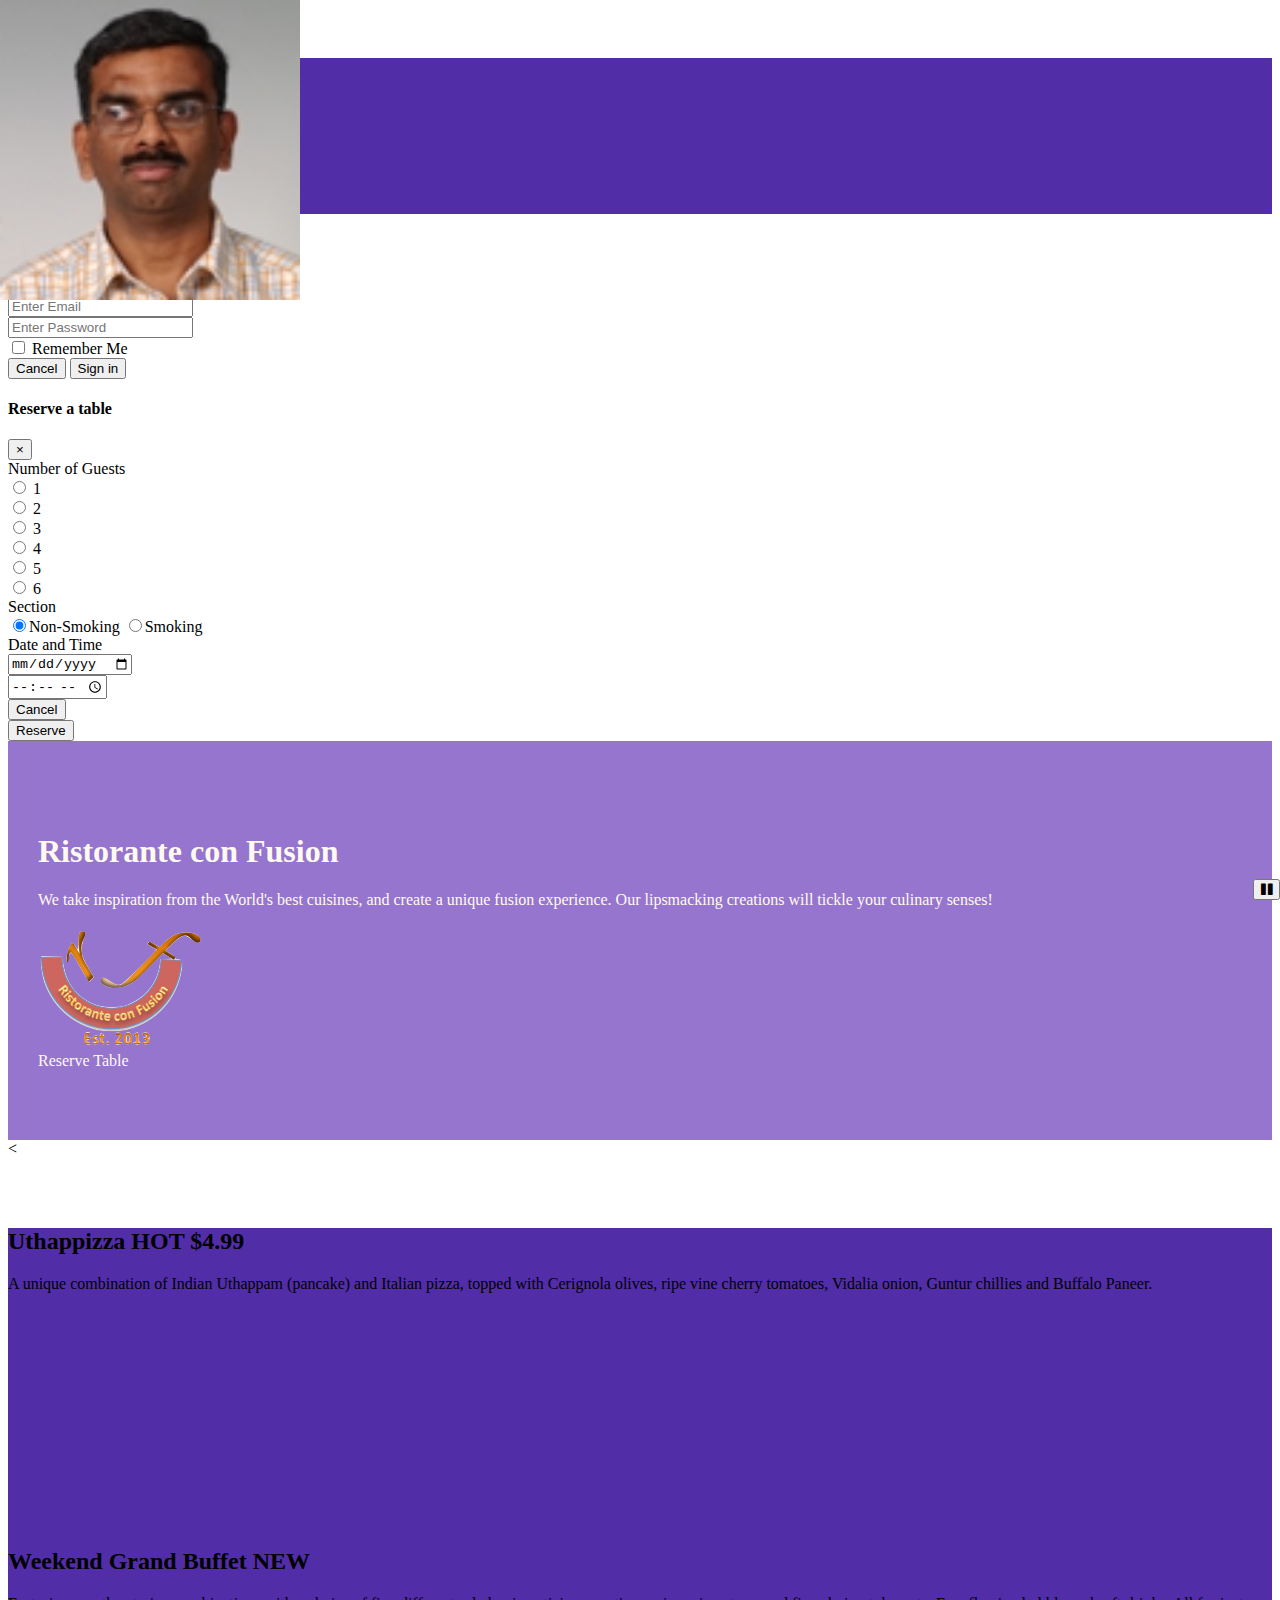
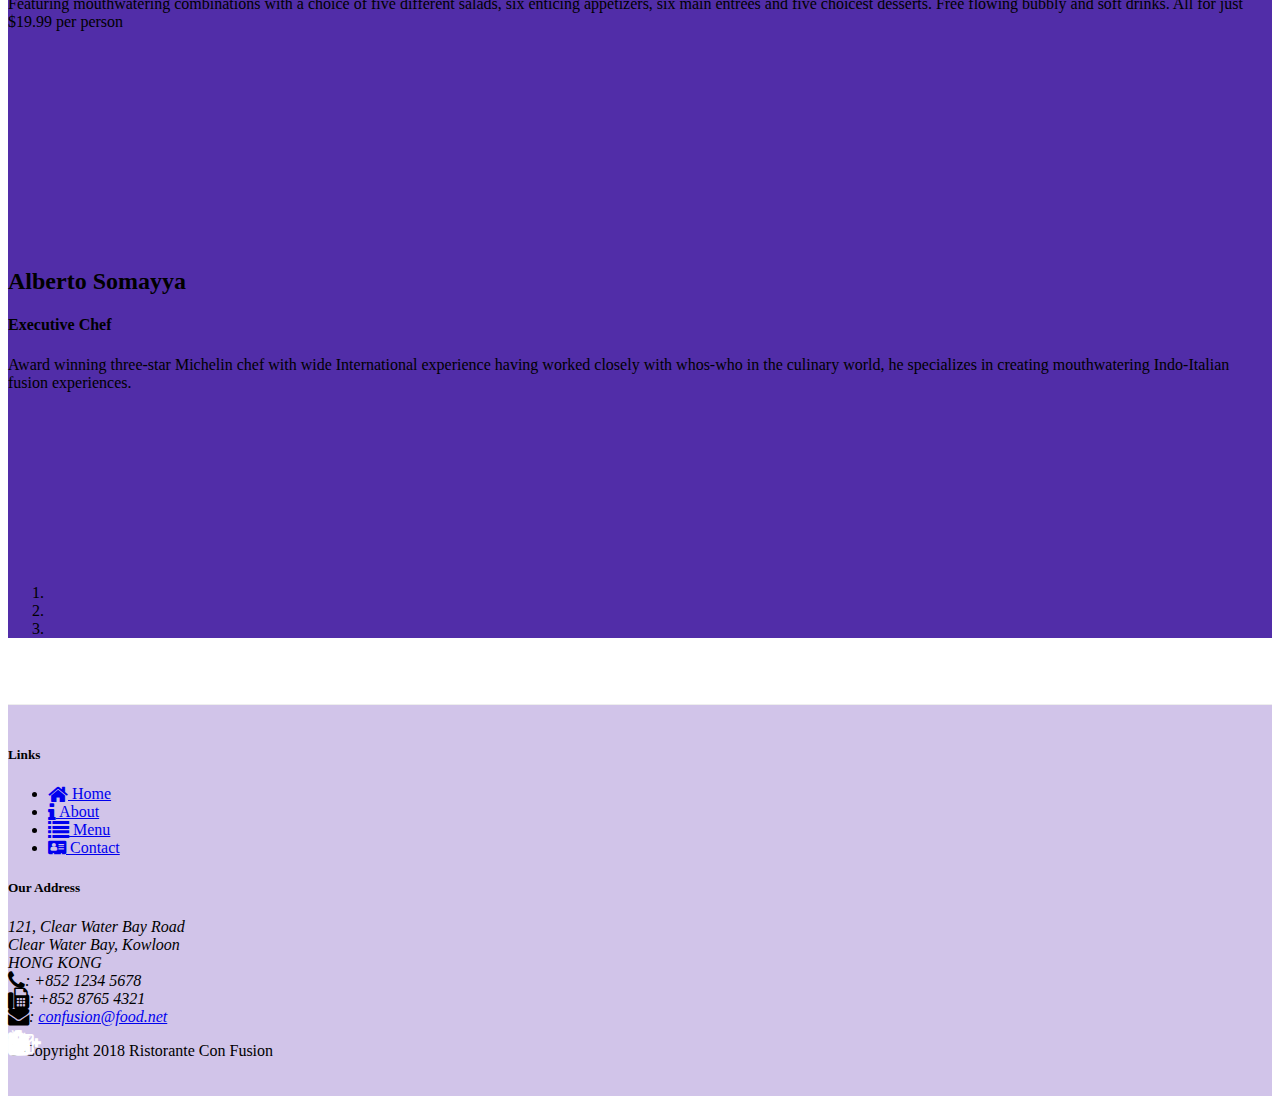
<file: index.html>
<!DOCTYPE html>
<html lang="en">

<head>
    <!-- Required meta tags always come first -->
    <meta charset="UTF-8">
    <meta name="viewport" content="width=device-width, initial-scale=1, shrink-to-fit=no">
    <meta http-equiv="x-ua-compatible" content="ie=edge">

    <!-- Bootstrap CSS -->
    <link rel="stylesheet" href="https://stackpath.bootstrapcdn.com/bootstrap/4.5.0/css/bootstrap.min.css" integrity="sha384-9aIt2nRpC12Uk9gS9baDl411NQApFmC26EwAOH8WgZl5MYYxFfc+NcPb1dKGj7Sk" crossorigin="anonymous">

    <!-- Fontawesome -->
    <link rel="stylesheet" href="http://maxcdn.bootstrapcdn.com/font-awesome/4.7.0/css/font-awesome.min.css">
    <link rel="stylesheet" href="bootstrap-social-gh-pages/bootstrap-social.css">

    <link rel="stylesheet" href="css/styles.css">
    <title>Ristorante Con Fusion</title>
</head>

<body>

    <nav class="navbar navbar-dark navbar-expand-md fixed-top">
        <div class="container">
            <button class="navbar-toggler" type="button" data-toggle="collapse" data-target="#Navbar">
                <span class="navbar-toggler-icon"></span>
            </button>

            <a class="navbar-brand mr-auto" href="#"><img src="img/logo.png" height="30" width="41"></a>

            <div class="collapse navbar-collapse" id="Navbar">
                <ul class="navbar-nav mr-auto">
                    <li class="nav-item active"><a class="nav-link" href="#"><span class="fa fa-home fa-lg"></span> Home</a></li>
                    <li class="nav-item"><a class="nav-link" href="aboutus.html"><span class="fa fa-info fa-lg"></span> About</a></li>
                    <li class="nav-item"><a class="nav-link" href="#"><span class="fa fa-list fa-lg"></span> Menu</a></li>
                    <li class="nav-item"><a class="nav-link" href="contactus.html"><span class="fa fa-address-card"></span> Contact</a></li>
                </ul>

                <span class="navbar-text">
                    <a type="button" class="btn btn-secondary mr-3" data-toggle="modal" data-target="#loginmodal">
                        <span class="fa fa-sign-in"></span> Login</a>
                </span>
            </div>
            
        </div>
    </nav>

    <div id="loginmodal" class="modal fade" role="dialog">
        <div class="modal-dialog modal-lg" role="content">
            <div class="modal-content">
                <div class="modal-header">
                    <h4 class="modal-title">Login</h4>
                    <button type="button" class="close" data-dismiss="modal">&times;</button>
                </div>
                <div class="modal-body">
                    <form action="">
                        <div class="form-row">
                            <div class="form-group col-sm-4">
                                <label class="sr-only" for="inputEmail">Email Adress</label>
                                <input type="email" class="form-control form-control-sm mr-1" id="inputEmail" placeholder="Enter Email">
                            </div>
                            <div class="form-group col-sm-4">
                                <label class="sr-only" for="inputPassword">Password</label>
                                <input type="password" class="form-control form-control-sm mr-1" id="inputPassword" placeholder="Enter Password">
                            </div>
                            <div class="col-sm-auto">
                                <div class="form-check">
                                    <input type="checkbox" class="form-check-input" id="remember">
                                    <label class="form-check-label" for="remember">Remember Me</label>
                                </div>
                            </div>
                        </div>
                        <div class="form-row">
                            <button type="button" class="btn btn-secondary btn-sm ml-auto" data-dismiss="modal">Cancel</button>
                            <button type="submit" class="btn btn-primary btn-sm ml-1">Sign in</button>
                        </div>
                    </form>
                </div>
            </div>
        </div>
    </div>

    <div id="reservetable" class="modal fade" role="dialog">
        <div class="modal-dialog modal-lg" role="content">
            <div class="modal-content">
                <div class="modal-header">
                    <h4 class="modal-title">Reserve a table</h4>
                    <button type="button" class="close" data-dismiss="modal">&times;</button>
                </div>
                <div class="modal-body">
                    <form action="">
                        <div class="form-group row">
                            <label for="guests" class="col-form-label col-sm-2 pt-0">Number of Guests</label>
                            <div class="form-check pr-2">
                                <input type="radio" class="form-check-input" id="gridradios1" name="gridradios" value="option1">
                                <label class="form-check-label" for="gridradios1">1</label>
                            </div>
                            <div class="form-check pr-2">
                                <input type="radio" class="form-check-input" id="gridradios2" name="gridradios" value="option2">
                                <label class="form-check-label" for="gridradios2">2</label>
                            </div>
                            <div class="form-check pr-2">
                                <input type="radio" class="form-check-input" id="gridradios3" name="gridradios" value="option3">
                                <label class="form-check-label" for="gridradios3">3</label>
                            </div>
                            <div class="form-check pr-2">
                                <input type="radio" class="form-check-input" id="gridradios4" name="gridradios" value="option4">
                                <label class="form-check-label" for="gridradios4">4</label>
                            </div>
                            <div class="form-check pr-2">
                                <input type="radio" class="form-check-input" id="gridradios5" name="gridradios" value="option5">
                                <label class="form-check-label" for="gridradios5">5</label>
                            </div>
                            <div class="form-check pr-2">
                                <input type="radio" class="form-check-input" id="gridradios6" name="gridradios" value="option6">
                                <label class="form-check-label" for="gridradios6">6</label>
                            </div>
                        </div>

                        <div class="form-group row">
                            <label class="col-form-label col-sm-2 pt-0">Section</label>
                            <div class="btn-group btn-group-toggle" data-toggle="buttons">
                                <label class="btn btn-success active">
                                    <input type="radio" name="options" id="option1" autocomplete="off" checked>Non-Smoking
                                </label>
                                <label class="btn btn-danger">
                                    <input type="radio" name="options" id="option2" autocomplete="off">Smoking
                                </label>
                            </div>
                        </div>
                        <div class="form-group row">
                            <label for="date and time" class="col-form-label col-sm-2 pt-0">Date and Time</label>
                            <div class="col-6 col-sm-3 pl-0">
                                <input type="date" class="form-control" id="date" name="date" placeholder="Date">
                            </div>
                            <div class="col-6 col-sm-3">
                                <input type="time" class="form-control" id="time" name="time" placeholder="Time">
                            </div>
                        </div>
                        <div class="form-group row">
                            <div class="col-sm-1 offset-sm-2 pl-0">
                                <button type="submit" class="btn btn-secondary" data-dismiss="modal">Cancel</button>
                            </div>
                            <div class="col-sm-8 ml-2 pl-1">
                                <button type="submit" class="btn btn-primary">Reserve</button>
                            </div>
                        </div>
                    </form>
                </div>
            </div>
        </div>
    </div>

    <header class="jumbotron">
        <div class="container">
            <div class="row row-header">
                <div class="col-12 col-sm-6">
                    <h1>Ristorante con Fusion</h1>
                    <p>We take inspiration from the World's best cuisines, and create a unique fusion experience. Our lipsmacking creations will tickle your culinary senses!</p>
                </div>
                <div class="col-12 col-sm-3 align-self-center">
                    <img src="img/logo.png" class="img-fluid m-auto">
                </div>
                <div class="col-12 col-sm-3 align-self-center">
                    <div class="p-1">
                        <!--<a class="btn btn-warning btn-block btn-lg" data-toggle="tooltip" data-html="true" title="Or Call us at  <br><strong>+852 12345678</strong>" data-placement="bottom" href="#reserve" role="button">Reserve Table</a>-->
                        <a class="btn btn-warning btn-block btn-lg" data-toggle="modal" data-target="#reservetable" role="button">Reserve Table</a>
                    </div>
                    
                </div>
            </div>
        </div>
    </header>

    <<div class="container">
        <!--<div class="row row-content align-items-center">
            <div class="col-12 col-sm-4 order-sm-last col-md-3">
                <h3>Our Lipsmacking Culinary Creations</h3>
            </div>
            <div class="col col-sm order-sm-first col-md">
                <div class="media">
                    <img class="d-flex mr-3 img-thumbnail align-self-center" src="img/uthappizza.png" alt="uthappizza">
                    <div class="media-body">
                        <h2 class="mt-0">Uthappizza <span class="badge badge-danger">HOT</span> <span class="badge badge-pill badge-secondary">$4.99</span></h2>
                        <p class="d-none d-sm-block">A unique combination of Indian Uthappam (pancake) and Italian pizza, topped with Cerignola olives, ripe vine cherry tomatoes, Vidalia onion, Guntur chillies and Buffalo Paneer.</p>
                    </div>
                    
                </div>
                
            </div>
        </div>


        <div class="row row-content align-items-center">
            <div class="col-12 col-sm-4 col-md-3">
                <h3>This Month's Promotions</h3>
            </div>
            <div class="col col-sm col-md">
                <div class="media">
                    <div class="media-body">
                        <h2 class="mt-0">Weekend Grand Buffet <span class="badge badge-danger">NEW</span></h2>
                        <p class="d-none d-sm-block">Featuring mouthwatering combinations with a choice of five different salads, six enticing appetizers, six main entrees and five choicest desserts. Free flowing bubbly and soft drinks. All for just $19.99 per person </p>
                    </div>
                    <img class="d-flex ml-3 img-thumbnail align-self-center" src="img/buffet.png" alt="buffet">
                </div>
                
            </div>
        </div>

        <div class="row row-content align-items-center">
            <div class="col-12 col-sm-4 order-sm-last col-md-3">
                <h3>Meet our Culinary Specialists</h3>
            </div>
            <div class="col col-sm order-sm-first col-md">
                <div class="media">
                    <img class="d-flex mr-3 img-thumbnail align-self-center" src="img/alberto.png" alt="alberto">
                    <div class="media-body">
                        <h2 class="mt-0">Alberto Somayya</h2>
                        <h4>Executive Chef</h4>
                        <p class="d-none d-sm-block">Award winning three-star Michelin chef with wide International experience having worked closely with whos-who in the culinary world, he specializes in creating mouthwatering Indo-Italian fusion experiences. </p>
                    </div>
                </div>
            </div>
        </div>-->

        <div class="row row-content">
            <div class="col">
                <div id="mycarousel" class="carousel slide" data-ride="carousel">
                    <div class="carousel-inner" role="listbox">
                        <div class="carousel-item active">
                            <img class="d-block img-fluid" src="img/uthappizza.png" alt="uthappizza">
                            <div class="carousel-caption d-none d-md-block">
                                <h2>Uthappizza <span class="badge badge-danger">HOT</span> <span class="badge badge-pill badge-secondary">$4.99</span></h2>
                                <p class="d-none d-sm-block">A unique combination of Indian Uthappam (pancake) and Italian pizza, topped with Cerignola olives, ripe vine cherry tomatoes, Vidalia onion, Guntur chillies and Buffalo Paneer.</p>
                            </div>
                        </div>
                        <div class="carousel-item">
                            <img class="d-block img-fluid" src="img/buffet.png" alt="buffet">
                            <div class="carousel-caption d-none d-md-block">
                                <h2>Weekend Grand Buffet <span class="badge badge-danger">NEW</span></h2>
                                <p class="d-none d-sm-block">Featuring mouthwatering combinations with a choice of five different salads, six enticing appetizers, six main entrees and five choicest desserts. Free flowing bubbly and soft drinks. All for just $19.99 per person </p>
                            </div>
                        </div>
                        <div class="carousel-item">
                            <img class="d-block img-fluid" src="img/alberto.png" alt="alberto">
                            <div class="carousel-caption d-none d-md-block">
                                <h2>Alberto Somayya</h2>
                                <h4>Executive Chef</h4>
                                <p class="d-none d-sm-block">Award winning three-star Michelin chef with wide International experience having worked closely with whos-who in the culinary world, he specializes in creating mouthwatering Indo-Italian fusion experiences. </p>
                            </div>
                        </div>
                    </div>
                    <ol class="carousel-indicators">
                        <li data-target="#mycarousel" data-slide-to="0" class="active"></li>
                        <li data-target="#mycarousel" data-slide-to="1"></li>
                        <li data-target="#mycarousel" data-slide-to="2"></li>
                    </ol>
                    <a class="carousel-control-prev" href="#mycarousel" role="button" data-slide="prev"><span class="carousel-control-prev-icon"></span></a>
                    <a class="carousel-control-next" href="#mycarousel" role="button" data-slide="next"><span class="carousel-control-next-icon"></span></a>
                    
                    <button class="btn btn-danger btn-sm" id="carouselButton">
                        <span id="carousel-button-icon" class="fa fa-pause"></span>
                    </button>
                    

                </div>
            </div>
        </div>

        <!--<div class="row row-content align-items-center" id="reserve">
            <div class="col-12 col-sm-8 offset-sm-2">
                <div class="card">
                    <h3 class="card-header bg-warning text-white">Reserve a Table</h3>
                    <div class="card-body">
                        <div class="col-12">
                            <form action="">
                                <div class="form-group row">
                                    <label for="guests" class="col-form-label col-sm-2 pl-0 pt-0">Number of Guests</label>
                                    <div class="form-check pr-2">
                                        <input type="radio" class="form-check-input" id="gridradios1" name="gridradios" value="option1">
                                        <label class="form-check-label pl-0" for="gridradios1">1</label>
                                    </div>
                                    <div class="form-check pr-2">
                                        <input type="radio" class="form-check-input" id="gridradios2" name="gridradios" value="option2">
                                        <label class="form-check-label pl-0" for="gridradios2">2</label>
                                    </div>
                                    <div class="form-check pr-2">
                                        <input type="radio" class="form-check-input" id="gridradios3" name="gridradios" value="option3">
                                        <label class="form-check-label pl-0" for="gridradios3">3</label>
                                    </div>
                                    <div class="form-check pr-2">
                                        <input type="radio" class="form-check-input" id="gridradios4" name="gridradios" value="option4">
                                        <label class="form-check-label pl-0" for="gridradios4">4</label>
                                    </div>
                                    <div class="form-check pr-2">
                                        <input type="radio" class="form-check-input" id="gridradios5" name="gridradios" value="option5">
                                        <label class="form-check-label pl-0" for="gridradios5">5</label>
                                    </div>
                                    <div class="form-check pr-2">
                                        <input type="radio" class="form-check-input" id="gridradios6" name="gridradios" value="option6">
                                        <label class="form-check-label pl-0" for="gridradios6">6</label>
                                    </div>
                                </div>
                                <div class="form-group row">
                                    <label for="date and time" class="col-form-label col-sm-2 pt-0 pl-0">Date and Time</label>
                                    <div class="col-6 col-sm-4 pl-0">
                                        <input type="date" class="form-control" id="date" name="date" placeholder="Date">
                                    </div>
                                    <div class="col-6 col-sm-4 pl-0">
                                        <input type="time" class="form-control" id="time" name="time" placeholder="Time">
                                    </div>
                                </div>
                                <div class="form-group row">
                                    <div class="col-sm-10 offset-sm-2 pl-0">
                                        <button type="submit" class="btn btn-primary">Reserve</button>
                                    </div>
                                    
                                </div>
                            </form>
                        </div>
                    </div>
                </div>
            </div>
        </div>-->
    </div>

    <footer class="footer">
        <div class="container">
            <div class="row">             
                <div class="col-4 col-sm-2 offset-1">
                    <h5>Links</h5>
                    <ul class="navbar-nav mr-auto">
                        <li class="nav-item active"><a class="nav-link" href="#"><span class="fa fa-home fa-lg"></span> Home</a></li>
                        <li class="nav-item"><a class="nav-link" href="aboutus.html"><span class="fa fa-info fa-lg"></span> About</a></li>
                        <li class="nav-item"><a class="nav-link" href="#"><span class="fa fa-list fa-lg"></span> Menu</a></li>
                        <li class="nav-item"><a class="nav-link" href="contactus.html"><span class="fa fa-address-card"></span> Contact</a></li>
                    </ul>
                </div>
                <div class="col-7 col-sm-5">
                    <h5>Our Address</h5>
                    <address>
		              121, Clear Water Bay Road<br>
		              Clear Water Bay, Kowloon<br>
		              HONG KONG<br>
		              <i class="fa fa-phone fa-lg"></i>: +852 1234 5678<br>
		              <i class="fa fa-fax fa-lg"></i>: +852 8765 4321<br>
		              <i class="fa fa-envelope fa-lg"></i>: <a href="mailto:confusion@food.net">confusion@food.net</a>
		           </address>
                </div>
                <div class="col-12 col-sm-4 align-self-center">
                    <div class="text-center">
                        <a class="btn btn-social-icon btn-google" href="http://google.com/+"><i class="fa fa-google-plus fa-lg"></i></a>
                        <a class="btn btn-social-icon btn-facebook" href="http://www.facebook.com/profile.php?id="><i class="fa fa-facebook fa-lg"></i></a>
                        <a class="btn btn-social-icon btn-linkedin" href="http://www.linkedin.com/in/"><i class="fa fa-linkedin fa-lg"></i></a>
                        <a class="btn btn-social-icon btn-twitter" href="http://twitter.com/"><i class="fa fa-twitter fa-lg"></i></a>
                        <a class="btn btn-social-icon btn-google" href="http://youtube.com/"><i class="fa fa-youtube fa-lg"></i></a>
                        <a class="btn btn-social-icon btn-google" href="mailto:"><i class="fa fa-envelope-o fa-lg"></i></a>
                    </div>
                </div>
           </div>
           <div class="row justify-content-center">             
                <div class="col-auto">
                    <p>© Copyright 2018 Ristorante Con Fusion</p>
                </div>
           </div>
        </div>
    </footer>

    <!-- jQuery first, then Popper.js, then Bootstrap JS. -->
    <script src="https://code.jquery.com/jquery-3.5.1.slim.min.js" integrity="sha384-DfXdz2htPH0lsSSs5nCTpuj/zy4C+OGpamoFVy38MVBnE+IbbVYUew+OrCXaRkfj" crossorigin="anonymous"></script>
    <script src="https://cdn.jsdelivr.net/npm/popper.js@1.16.0/dist/umd/popper.min.js" integrity="sha384-Q6E9RHvbIyZFJoft+2mJbHaEWldlvI9IOYy5n3zV9zzTtmI3UksdQRVvoxMfooAo" crossorigin="anonymous"></script>
    <script src="https://stackpath.bootstrapcdn.com/bootstrap/4.5.0/js/bootstrap.min.js" integrity="sha384-OgVRvuATP1z7JjHLkuOU7Xw704+h835Lr+6QL9UvYjZE3Ipu6Tp75j7Bh/kR0JKI" crossorigin="anonymous"></script>
    <!--<script>
        $(document).ready(function(){
            $('[data-toggle="tooltip"]').tooltip();
        });
    </script>-->
    <script>
        $(document).ready(function() {
            $("#mycarousel").carousel({ interval: 5000 });
            $("#carouselButton").click(function(){
                if ($("#carouselButton").children("span").hasClass('fa-pause')) {
                    $("#mycarousel").carousel('pause');
                    $("#carouselButton").children("span").removeClass('fa-pause');
                    $("#carouselButton").children("span").addClass('fa-play');
                }
                else if ($("#carouselButton").children("span").hasClass('fa-play')){
                    $("#mycarousel").carousel('cycle');
                    $("#carouselButton").children("span").removeClass('fa-play');
                    $("#carouselButton").children("span").addClass('fa-pause');                    
                }
            });
        });
    </script>
</body>

</html>
</file>
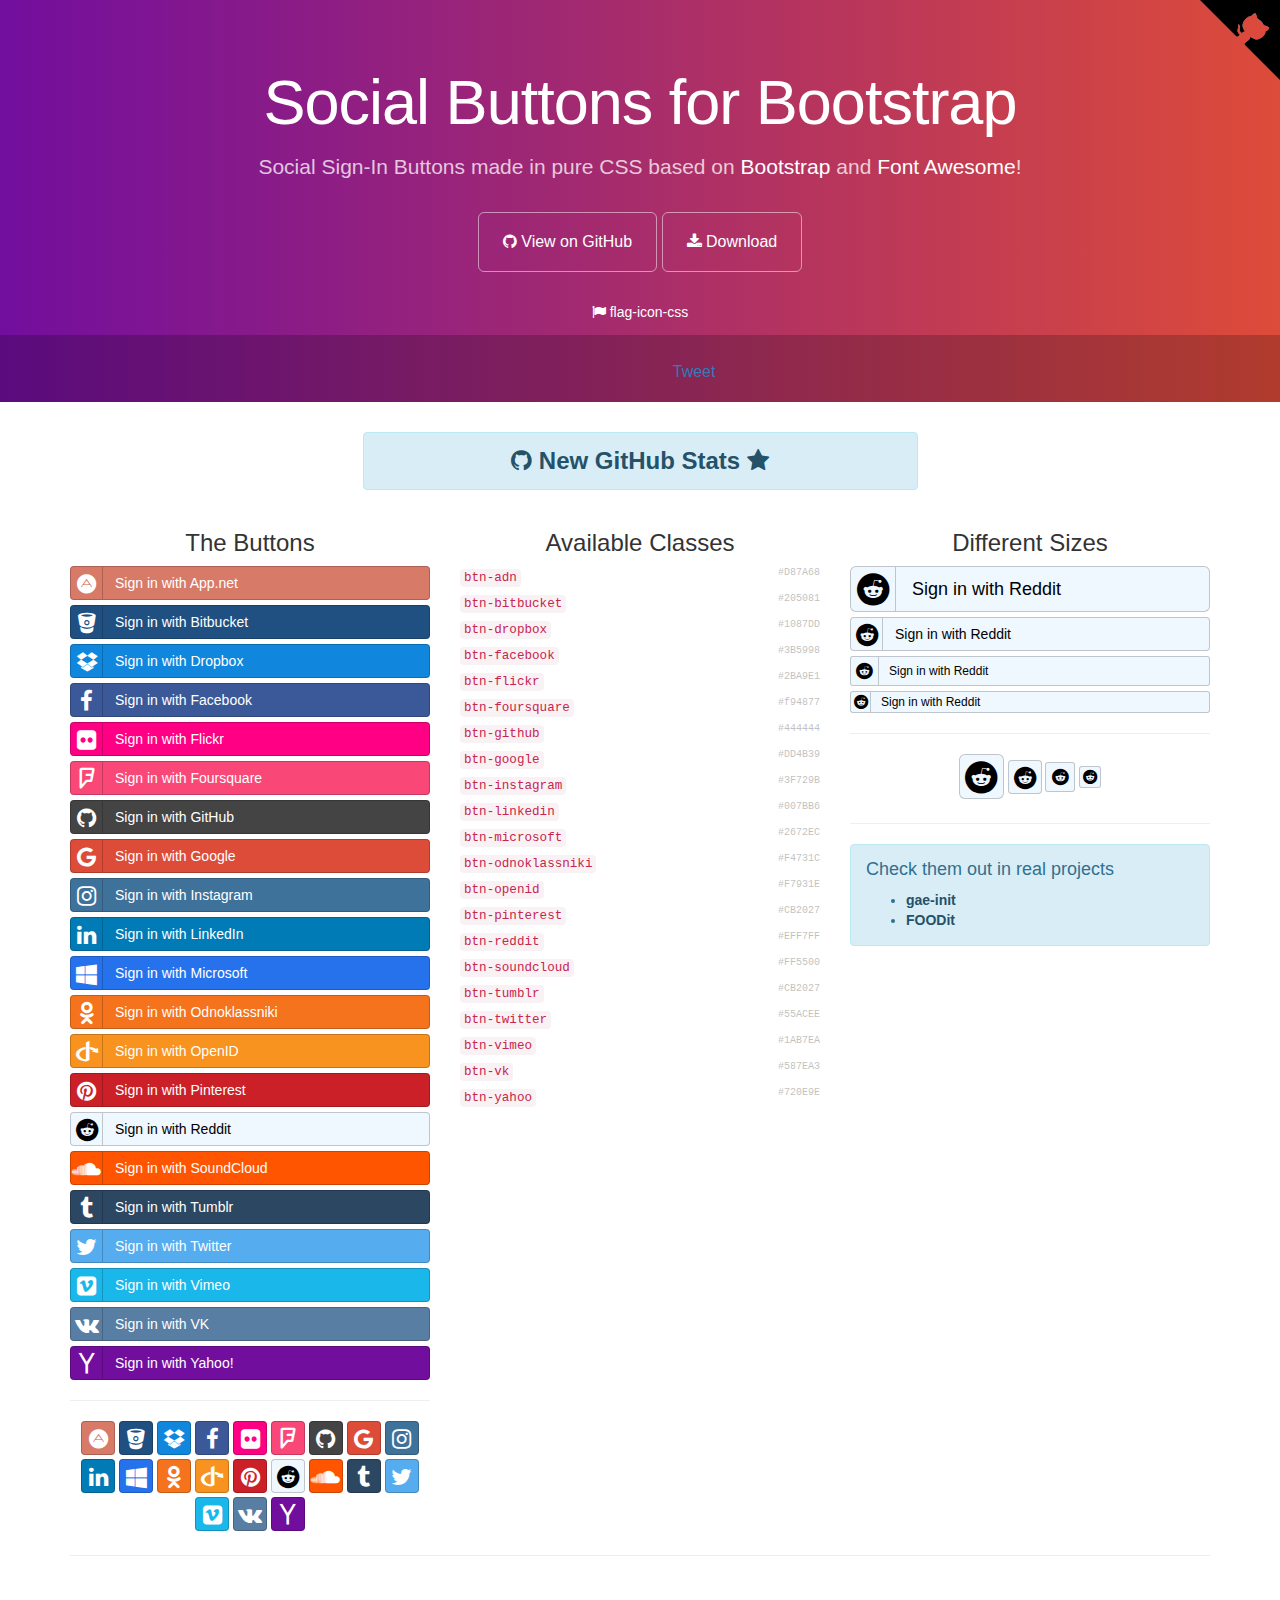
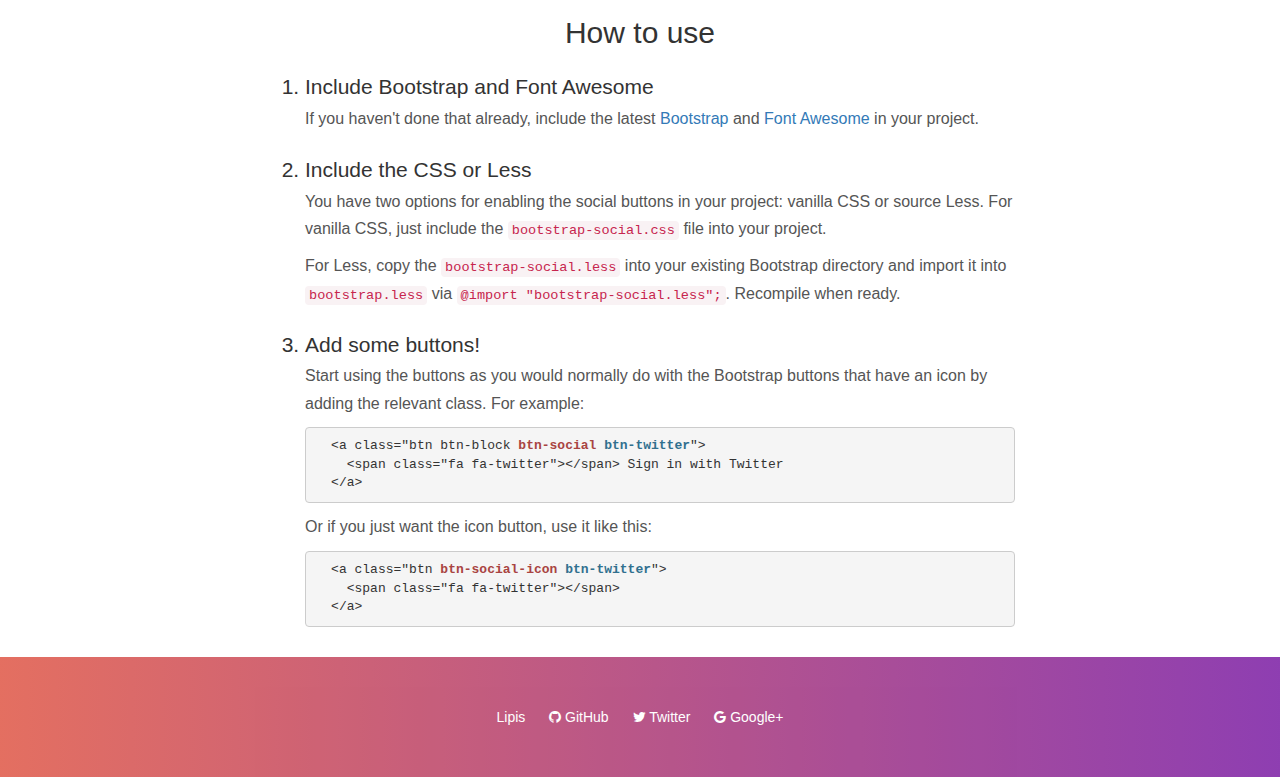
<file: bootstrap-social-gh-pages/index.html>
<!DOCTYPE html>
<html lang="en">
  <head>
    <meta charset="utf-8">
    <meta name="viewport" content="width=device-width, initial-scale=1.0">
    <meta property="og:title" content="Social Buttons for Bootstrap" />
    <meta property="og:description" content="Social Sign-In Buttons made in pure CSS based on Bootstrap and Font Awesome!" />
    <meta property="og:type" content="website" />
    <meta property="og:url" content="http://lipis.github.io/bootstrap-social/" />
    <meta property="og:image" content="http://lipis.github.io/bootstrap-social/assets/img/bootstrap-social.png" />

    <title>Social Buttons for Bootstrap</title>
    <link href="assets/css/bootstrap.css" rel="stylesheet">
    <link href="assets/css/font-awesome.css" rel="stylesheet">
    <link href="assets/css/docs.css" rel="stylesheet" >

    <link href="bootstrap-social.css" rel="stylesheet" >

    <script type="text/javascript">
      var _gaq = _gaq || [];
      _gaq.push(['_setAccount', 'UA-42119746-1']);
      _gaq.push(['_trackPageview']);

      (function() {
        var ga = document.createElement('script'); ga.type = 'text/javascript'; ga.async = true;
        ga.src = ('https:' == document.location.protocol ? 'https://ssl' : 'http://www') + '.google-analytics.com/ga.js';
        var s = document.getElementsByTagName('script')[0]; s.parentNode.insertBefore(ga, s);
      })();
    </script>
  </head>

  <body>
    <div class="jumbotron">
      <div class="container">
        <h1>Social Buttons for Bootstrap</h1>
        <p>
          Social Sign-In Buttons made in pure CSS based on
          <a href="https://getbootstrap.com/">Bootstrap</a> and
          <a href="https://fortawesome.github.io/Font-Awesome/">Font Awesome</a>!
        </p>
        <a href="https://github.com/lipis/bootstrap-social" class="btn btn-outline btn-lg" onclick="_gaq.push(['_trackEvent', 'exit', 'header', 'GitHub']);"><span class="fa fa-github"></span> View on GitHub</a>
        <a href="https://github.com/lipis/bootstrap-social/archive/gh-pages.zip" class="btn btn-outline btn-lg" onclick="_gaq.push(['_trackEvent', 'exit', 'download', 'bootstrap-social']);"><span class="fa fa-download"></span> Download</a>
        <ul class="jumbotron-links">
          <li><a href="http://lipis.github.io/flag-icon-css" onclick="_gaq.push(['_trackEvent', 'exit', 'header', 'flag-icon-css']);"><span class="fa fa-flag"></span> flag-icon-css</a></li>
        </ul>
      </div>
      <div class="bottom">
        <iframe src="https://ghbtns.com/github-btn.html?user=lipis&amp;repo=bootstrap-social&amp;type=watch&amp;count=true" class="social-share"></iframe>
        <a href="https://twitter.com/share" class="social-share twitter-share-button" data-url="http://lipis.github.io/bootstrap-social/" data-text="Social Sign-In Buttons made in pure CSS based on Bootstrap and Font Awesome!" data-via="lipis" data-hashtags="bootstrap css">Tweet</a>
      </div>
    </div>
    <div class="container">
      <div class="row">
        <div class="col-sm-offset-3 col-sm-6">
          <div class="alert alert-info text-center">
            <a class="alert-link h3" href="http://githubstats.lip.is/" onclick="_gaq.push(['_trackEvent', 'exit', 'banner', 'githubstats']);">
              <span class="fa fa-github"></span>
              New GitHub Stats
              <span class="fa fa-star"></span>
            </a>
          </div>
        </div>
      </div>

      <div class="row">
        <div class="col-sm-4 social-buttons">
          <h3 class="text-center">The Buttons</h3>
          <a class="btn btn-block btn-social btn-adn" onclick="_gaq.push(['_trackEvent', 'btn-social', 'click', 'btn-adn']);">
            <span class="fa fa-adn"></span> Sign in with App.net
          </a>
          <a class="btn btn-block btn-social btn-bitbucket" onclick="_gaq.push(['_trackEvent', 'btn-social', 'click', 'btn-bitbucket']);">
            <span class="fa fa-bitbucket"></span> Sign in with Bitbucket
          </a>
          <a class="btn btn-block btn-social btn-dropbox" onclick="_gaq.push(['_trackEvent', 'btn-social', 'click', 'btn-dropbox']);">
            <span class="fa fa-dropbox"></span> Sign in with Dropbox
          </a>
          <a class="btn btn-block btn-social btn-facebook" onclick="_gaq.push(['_trackEvent', 'btn-social', 'click', 'btn-facebook']);">
            <span class="fa fa-facebook"></span> Sign in with Facebook
          </a>
          <a class="btn btn-block btn-social btn-flickr" onclick="_gaq.push(['_trackEvent', 'btn-social', 'click', 'btn-flickr']);">
            <span class="fa fa-flickr"></span> Sign in with Flickr
          </a>
          <a class="btn btn-block btn-social btn-foursquare" onclick="_gaq.push(['_trackEvent', 'btn-social', 'click', 'btn-foursquare']);">
            <span class="fa fa-foursquare"></span> Sign in with Foursquare
          </a>
          <a class="btn btn-block btn-social btn-github" onclick="_gaq.push(['_trackEvent', 'btn-social', 'click', 'btn-github']);">
            <span class="fa fa-github"></span> Sign in with GitHub
          </a>
          <a class="btn btn-block btn-social btn-google" onclick="_gaq.push(['_trackEvent', 'btn-social', 'click', 'btn-google']);">
            <span class="fa fa-google"></span> Sign in with Google
          </a>
          <a class="btn btn-block btn-social btn-instagram" onclick="_gaq.push(['_trackEvent', 'btn-social', 'click', 'btn-instagram']);">
            <span class="fa fa-instagram"></span> Sign in with Instagram
          </a>
          <a class="btn btn-block btn-social btn-linkedin" onclick="_gaq.push(['_trackEvent', 'btn-social', 'click', 'btn-linkedin']);">
            <span class="fa fa-linkedin"></span> Sign in with LinkedIn
          </a>
          <a class="btn btn-block btn-social btn-microsoft" onclick="_gaq.push(['_trackEvent', 'btn-social', 'click', 'btn-microsoft']);">
            <span class="fa fa-windows"></span> Sign in with Microsoft
          </a>
          <a class="btn btn-block btn-social btn-odnoklassniki" onclick="_gaq.push(['_trackEvent', 'btn-social', 'click', 'btn-odnoklassniki']);">
            <span class="fa fa-odnoklassniki"></span> Sign in with Odnoklassniki
          </a>
          <a class="btn btn-block btn-social btn-openid" onclick="_gaq.push(['_trackEvent', 'btn-social', 'click', 'btn-openid']);">
            <span class="fa fa-openid"></span> Sign in with OpenID
          </a>
          <a class="btn btn-block btn-social btn-pinterest" onclick="_gaq.push(['_trackEvent', 'btn-social', 'click', 'btn-pinterest']);">
            <span class="fa fa-pinterest"></span> Sign in with Pinterest
          </a>
          <a class="btn btn-block btn-social btn-reddit" onclick="_gaq.push(['_trackEvent', 'btn-social', 'click', 'btn-reddit']);">
            <span class="fa fa-reddit"></span> Sign in with Reddit
          </a>
          <a class="btn btn-block btn-social btn-soundcloud" onclick="_gaq.push(['_trackEvent', 'btn-social', 'click', 'btn-soundcloud']);">
            <span class="fa fa-soundcloud"></span> Sign in with SoundCloud
          </a>
          <a class="btn btn-block btn-social btn-tumblr" onclick="_gaq.push(['_trackEvent', 'btn-social', 'click', 'btn-tumblr']);">
            <span class="fa fa-tumblr"></span> Sign in with Tumblr
          </a>
          <a class="btn btn-block btn-social btn-twitter" onclick="_gaq.push(['_trackEvent', 'btn-social', 'click', 'btn-twitter']);">
            <span class="fa fa-twitter"></span> Sign in with Twitter
          </a>
          <a class="btn btn-block btn-social btn-vimeo" onclick="_gaq.push(['_trackEvent', 'btn-social', 'click', 'btn-vimeo']);">
            <span class="fa fa-vimeo-square"></span> Sign in with Vimeo
          </a>
          <a class="btn btn-block btn-social btn-vk" onclick="_gaq.push(['_trackEvent', 'btn-social', 'click', 'btn-vk']);">
            <span class="fa fa-vk"></span> Sign in with VK
          </a>
          <a class="btn btn-block btn-social btn-yahoo" onclick="_gaq.push(['_trackEvent', 'btn-social', 'click', 'btn-yahoo']);">
            <span class="fa fa-yahoo"></span> Sign in with Yahoo!
          </a>

          <hr>

          <div class="text-center">
            <a class="btn btn-social-icon btn-adn" onclick="_gaq.push(['_trackEvent', 'btn-social-icon', 'click', 'btn-adn']);"><span class="fa fa-adn"></span></a>
            <a class="btn btn-social-icon btn-bitbucket" onclick="_gaq.push(['_trackEvent', 'btn-social-icon', 'click', 'btn-bitbucket']);"><span class="fa fa-bitbucket"></span></a>
            <a class="btn btn-social-icon btn-dropbox" onclick="_gaq.push(['_trackEvent', 'btn-social-icon', 'click', 'btn-dropbox']);"><span class="fa fa-dropbox"></span></a>
            <a class="btn btn-social-icon btn-facebook" onclick="_gaq.push(['_trackEvent', 'btn-social-icon', 'click', 'btn-facebook']);"><span class="fa fa-facebook"></span></a>
            <a class="btn btn-social-icon btn-flickr" onclick="_gaq.push(['_trackEvent', 'btn-social-icon', 'click', 'btn-flickr']);"><span class="fa fa-flickr"></span></a>
            <a class="btn btn-social-icon btn-foursquare" onclick="_gaq.push(['_trackEvent', 'btn-social-icon', 'click', 'btn-foursquare']);"><span class="fa fa-foursquare"></span></a>
            <a class="btn btn-social-icon btn-github" onclick="_gaq.push(['_trackEvent', 'btn-social-icon', 'click', 'btn-github']);"><span class="fa fa-github"></span></a>
            <a class="btn btn-social-icon btn-google" onclick="_gaq.push(['_trackEvent', 'btn-social-icon', 'click', 'btn-google']);"><span class="fa fa-google"></span></a>
            <a class="btn btn-social-icon btn-instagram" onclick="_gaq.push(['_trackEvent', 'btn-social-icon', 'click', 'btn-instagram']);"><span class="fa fa-instagram"></span></a>
            <a class="btn btn-social-icon btn-linkedin" onclick="_gaq.push(['_trackEvent', 'btn-social-icon', 'click', 'btn-linkedin']);"><span class="fa fa-linkedin"></span></a>
            <a class="btn btn-social-icon btn-microsoft" onclick="_gaq.push(['_trackEvent', 'btn-social-icon', 'click', 'btn-microsoft']);"><span class="fa fa-windows"></span></a>
            <a class="btn btn-social-icon btn-odnoklassniki" onclick="_gaq.push(['_trackEvent', 'btn-social-icon', 'click', 'btn-odnoklassniki']);"><span class="fa fa-odnoklassniki"></span></a>
            <a class="btn btn-social-icon btn-openid" onclick="_gaq.push(['_trackEvent', 'btn-social-icon', 'click', 'btn-openid']);"><span class="fa fa-openid"></span></a>
            <a class="btn btn-social-icon btn-pinterest" onclick="_gaq.push(['_trackEvent', 'btn-social-icon', 'click', 'btn-pinterest']);"><span class="fa fa-pinterest"></span></a>
            <a class="btn btn-social-icon btn-reddit" onclick="_gaq.push(['_trackEvent', 'btn-social-icon', 'click', 'btn-reddit']);"><span class="fa fa-reddit"></span></a>
            <a class="btn btn-social-icon btn-soundcloud" onclick="_gaq.push(['_trackEvent', 'btn-social-icon', 'click', 'btn-soundcloud']);"><span class="fa fa-soundcloud"></span></a>
            <a class="btn btn-social-icon btn-tumblr" onclick="_gaq.push(['_trackEvent', 'btn-social-icon', 'click', 'btn-tumblr']);"><span class="fa fa-tumblr"></span></a>
            <a class="btn btn-social-icon btn-twitter" onclick="_gaq.push(['_trackEvent', 'btn-social-icon', 'click', 'btn-twitter']);"><span class="fa fa-twitter"></span></a>
            <a class="btn btn-social-icon btn-vimeo" onclick="_gaq.push(['_trackEvent', 'btn-social-icon', 'click', 'btn-vimeo']);"><span class="fa fa-vimeo-square"></span></a>
            <a class="btn btn-social-icon btn-vk" onclick="_gaq.push(['_trackEvent', 'btn-social-icon', 'click', 'btn-vk']);"><span class="fa fa-vk"></span></a>
            <a class="btn btn-social-icon btn-yahoo" onclick="_gaq.push(['_trackEvent', 'btn-social-icon', 'click', 'btn-yahoo']);"><span class="fa fa-yahoo"></span></a>
          </div>
        </div>

        <div class="col-sm-4">
          <h3 class="text-center">Available Classes</h3>
          <ul class="social-class list-unstyled">
            <li data-code="adn" data-name="App.net"><code>btn-adn</code> <span class="social-hex">#D87A68</span></li>
            <li data-code="bitbucket" data-name="Bitbucket"><code>btn-bitbucket</code> <span class="social-hex">#205081</span></li>
            <li data-code="dropbox" data-name="Dropbox"><code>btn-dropbox</code> <span class="social-hex">#1087DD</span></li>
            <li data-code="facebook" data-name="Facebook"><code>btn-facebook</code> <span class="social-hex">#3B5998</span></li>
            <li data-code="flickr" data-name="Flickr"><code>btn-flickr</code> <span class="social-hex">#2BA9E1</span></li>
            <li data-code="foursquare" data-name="Foursquare"><code>btn-foursquare</code> <span class="social-hex">#f94877</span></li>
            <li data-code="github" data-name="GitHub"><code>btn-github</code> <span class="social-hex">#444444</span></li>
            <li data-code="google" data-name="Google"><code>btn-google</code> <span class="social-hex">#DD4B39</span></li>
            <li data-code="instagram" data-name="Instagram"><code>btn-instagram</code> <span class="social-hex">#3F729B</span></li>
            <li data-code="linkedin" data-name="LinkedIn"><code>btn-linkedin</code> <span class="social-hex">#007BB6</span></li>
            <li data-code="microsoft" data-icon="windows" data-name="Microsoft"><code>btn-microsoft</code> <span class="social-hex">#2672EC</span></li>
            <li data-code="odnoklassniki" data-name="Odnoklassniki"><code>btn-odnoklassniki</code> <span class="social-hex">#F4731C</span></li>
            <li data-code="openid" data-name="OpenID"><code>btn-openid</code> <span class="social-hex">#F7931E</span></li>
            <li data-code="pinterest" data-name="Pinterest"><code>btn-pinterest</code> <span class="social-hex">#CB2027</span></li>
            <li data-code="reddit" data-name="Reddit"><code>btn-reddit</code> <span class="social-hex">#EFF7FF</span></li>
            <li data-code="soundcloud" data-name="SoundCloud"><code>btn-soundcloud</code> <span class="social-hex">#FF5500</span></li>
            <li data-code="tumblr" data-name="Tumblr"><code>btn-tumblr</code> <span class="social-hex">#CB2027</span></li>
            <li data-code="twitter" data-name="Twitter"><code>btn-twitter</code> <span class="social-hex">#55ACEE</span></li>
            <li data-code="vimeo" data-icon="vimeo-square" data-name="Vimeo"><code>btn-vimeo</code> <span class="social-hex">#1AB7EA</span></li>
            <li data-code="vk" data-name="VK"><code>btn-vk</code> <span class="social-hex">#587EA3</span></li>
            <li data-code="yahoo" data-name="Yahoo!"><code>btn-yahoo</code> <span class="social-hex">#720E9E</span></li>
          </ul>
        </div>
        <div class="col-sm-4">
          <div class="social-sizes">
            <h3 class="text-center">Different Sizes</h3>
            <a class="btn btn-block btn-social btn-lg btn-google" onclick="_gaq.push(['_trackEvent', 'btn-social', 'click', 'btn-lg']);">
              <span class="fa fa-google"></span>
              Sign in with Google
            </a>
            <a class="btn btn-block btn-social btn-google" onclick="_gaq.push(['_trackEvent', 'btn-social', 'click', 'btn-md']);">
              <span class="fa fa-google"></span>
              Sign in with Google
            </a>
            <a class="btn btn-block btn-social btn-sm btn-google" onclick="_gaq.push(['_trackEvent', 'btn-social', 'click', 'btn-sm']);">
              <span class="fa fa-google"></span>
              Sign in with Google
            </a>
            <a class="btn btn-block btn-social btn-xs btn-google" onclick="_gaq.push(['_trackEvent', 'btn-social', 'click', 'btn-xs']);">
              <span class="fa fa-google"></span>
              Sign in with Google
            </a>
            <hr>
            <div class="text-center">
              <a class="btn btn-social-icon btn-lg btn-google" onclick="_gaq.push(['_trackEvent', 'btn-social-icon', 'click', 'btn-lg']);"><span class="fa fa-google"></span></a>
              <a class="btn btn-social-icon btn-google" onclick="_gaq.push(['_trackEvent', 'btn-social-icon', 'click', 'btn-md']);"><span class="fa fa-google"></span></a>
              <a class="btn btn-social-icon btn-sm btn-google" onclick="_gaq.push(['_trackEvent', 'btn-social-icon', 'click', 'btn-sm']);"><span class="fa fa-google"></span></a>
              <a class="btn btn-social-icon btn-xs btn-google" onclick="_gaq.push(['_trackEvent', 'btn-social-icon', 'click', 'btn-xs']);"><span class="fa fa-google"></span></a>
            </div>
          </div>
          <hr>
          <div class="alert alert-info">
            <h4>Check them out in real projects</h4>
            <ul>
              <li><a class="alert-link" href="https://gae-init.appspot.com/signin/" onclick="_gaq.push(['_trackEvent', 'exit', 'body', 'gae-init']);">gae-init</a></li>
              <li><a class="alert-link" href="https://restaurant.app.foodit.com/rms/signin" onclick="_gaq.push(['_trackEvent', 'exit', 'body', 'foodit']);">FOODit</a></li>
            </ul>
          </div>
        </div>
      </div>
      <hr>
    </div>
    <div class="how-to">
      <div class="container">
        <div class="row">
          <div class="col-md-8 col-md-offset-2">
            <h2>How to use</h2>
            <ol>
              <li>
                Include Bootstrap and Font Awesome
                <p>
                  If you haven't done that already, include the latest
                  <a href="http://twitter.github.io/bootstrap/">Bootstrap</a>
                  and <a href="http://fortawesome.github.io/Font-Awesome/">Font Awesome</a> in your project.
                </p>
              </li>
              <li>
                Include the CSS or Less
                <p>
                  You have two options for enabling the social buttons in your project:
                  vanilla CSS or source Less. For vanilla CSS, just include the
                  <code>bootstrap-social.css</code> file into your project.
                </p>
                <p>
                  For Less, copy the <code>bootstrap-social.less</code> into
                  your existing Bootstrap directory and import it into
                  <code>bootstrap.less</code> via
                  <code>@import "bootstrap-social.less";</code>. Recompile when ready.
                </p>
              </li>
              <li>
                Add some buttons!
                <p>
                  Start using the buttons as you would normally do with the
                  Bootstrap buttons that have an icon by adding the relevant
                  class. For example:
                </p>
                <pre>
  &lt;a class=&quot;btn btn-block <strong class="text-danger">btn-social</strong> <strong class="text-info">btn-twitter</strong>&quot;&gt;
    &lt;span class=&quot;fa fa-twitter&quot;&gt;&lt;/span&gt; Sign in with Twitter
  &lt;/a&gt;</pre>
                <p>
                  Or if you just want the icon button, use it like this:
                </p>
                <pre>
  &lt;a class=&quot;btn <strong class="text-danger">btn-social-icon</strong> <strong class="text-info">btn-twitter</strong>&quot;&gt;
    &lt;span class=&quot;fa fa-twitter&quot;&gt;&lt;/span&gt;
  &lt;/a&gt;</pre>
              </li>
            </ol>
          </div>
        </div>
      </div>
    </div>
    <footer>
      <ul class="links">
        <li><a href="https://lip.is" onclick="_gaq.push(['_trackEvent', 'exit', 'footer', 'Lipis']);">Lipis</a></li>
        <li><a href="https://github.com/lipis" onclick="_gaq.push(['_trackEvent', 'exit', 'footer', 'GitHub']);"><span class="fa fa-github"></span> GitHub</a></li>
        <li><a href="https://twitter.com/lipis" onclick="_gaq.push(['_trackEvent', 'exit', 'footer', 'Twitter']);"><span class="fa fa-twitter"></span> Twitter</a></li>
        <li><a href="https://google.com/+PanayiotisLipiridis" onclick="_gaq.push(['_trackEvent', 'exit', 'footer', 'Google+']);"><span class="fa fa-google"></span> Google+</a></li>
      </ul>
    </footer>
    <a href="https://github.com/lipis/bootstrap-social" title="Fork me on GitHub" class="github-corner"><svg width="80" height="80" viewbox="0 0 250 250"><title>Fork me on GitHub</title><path d="M0 0h250v250"></path><path d="M127.4 110c-14.6-9.2-9.4-19.5-9.4-19.5 3-7 1.5-11 1.5-11-1-6.2 3-2 3-2 4 4.7 2 11 2 11-2.2 10.4 5 14.8 9 16.2" fill="currentColor" style="transform-origin:130px 110px" class="octo-arm"></path><path d="M113.2 114.3s3.6 1.6 4.7.6l15-13.7c3-2.4 6-3 8.2-2.7-8-11.2-14-25 3-41 4.7-4.4 10.6-6.4 16.2-6.4.6-1.6 3.6-7.3 11.8-10.7 0 0 4.5 2.7 6.8 16.5 4.3 2.7 8.3 6 12 9.8 3.3 3.5 6.7 8 8.6 12.3 14 3 16.8 8 16.8 8-3.4 8-9.4 11-11.4 11 0 5.8-2.3 11-7.5 15.5-16.4 16-30 9-40 .2 0 3-1 7-5.2 11l-13.3 11c-1 1 .5 5.3.8 5z" fill="currentColor" class="octo-body"></path></svg><style> .github-corner svg{position:absolute;right:0;top:0;mix-blend-mode:darken;color:#ffffff;fill:#000000;}.github-corner:hover .octo-arm{animation:octocat-wave .56s;}@keyframes octocat-wave{0%, 100%{transform:rotate(0);}20%, 60%{transform:rotate(-20deg);}40%, 80%{transform:rotate(10deg);}}</style></a>
    <!-- Some JavaScript that is used only in this demo, not needed for the buttons -->
    <script src="assets/js/jquery.js"></script>
    <script src="assets/js/docs.js"></script>
    <script>
      !function(d,s,id){var js,fjs=d.getElementsByTagName(s)[0],p=/^http:/.test(d.location)?'http':'https';if(!d.getElementById(id)){js=d.createElement(s);js.id=id;js.src=p+'://platform.twitter.com/widgets.js';fjs.parentNode.insertBefore(js,fjs);}}(document, 'script', 'twitter-wjs');
    </script>
  </body>
</html>
</file>
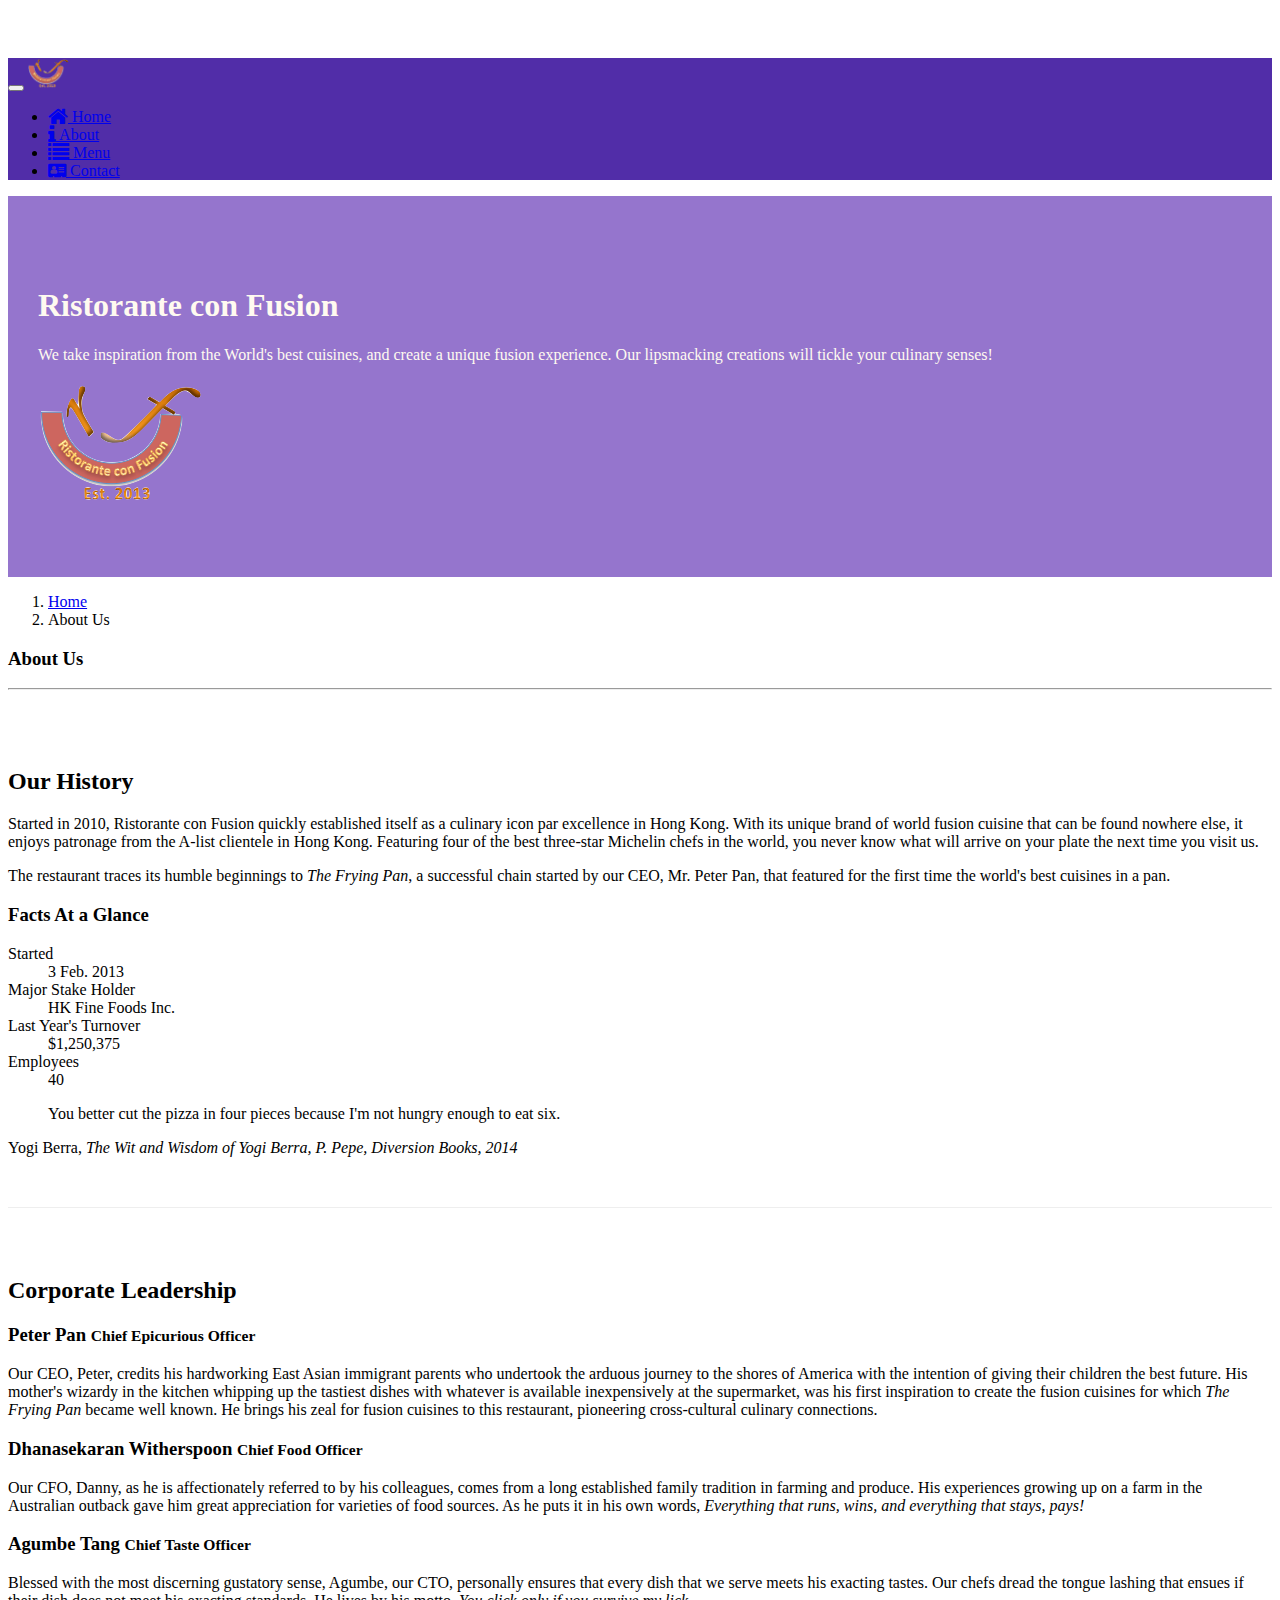
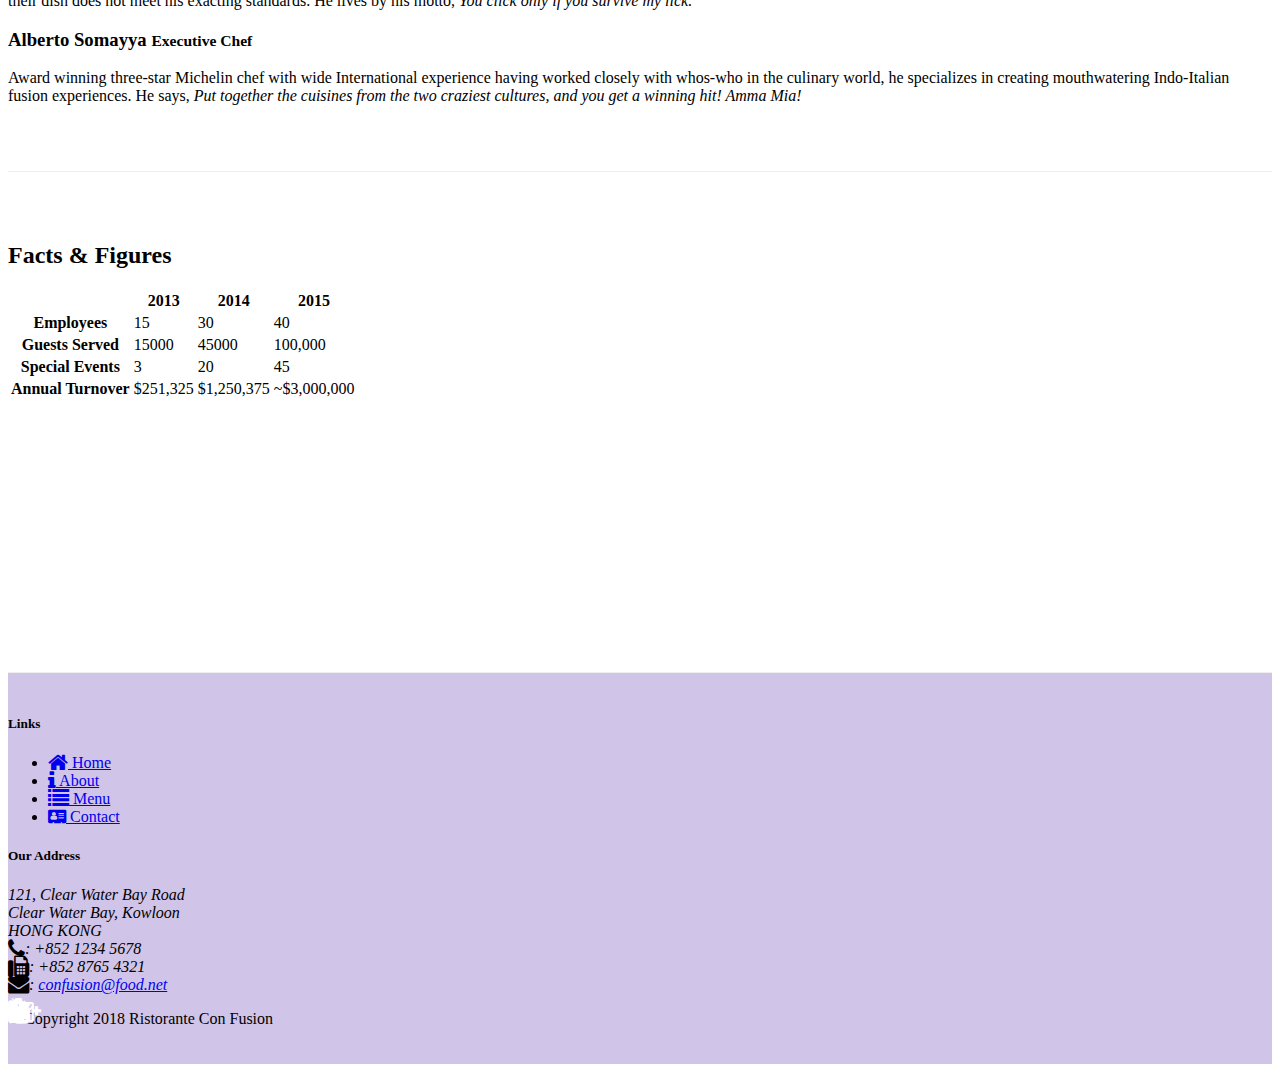
<file: aboutus.html>
<!DOCTYPE html>
<html lang="en">

<head>
    <meta charset="UTF-8">
    <meta name="viewport" content="width=device-width, initial-scale=1, shrink-to-fit=no">

    <!-- Bootstrap CSS -->
    <link rel="stylesheet" href="https://stackpath.bootstrapcdn.com/bootstrap/4.5.0/css/bootstrap.min.css" integrity="sha384-9aIt2nRpC12Uk9gS9baDl411NQApFmC26EwAOH8WgZl5MYYxFfc+NcPb1dKGj7Sk" crossorigin="anonymous">
    <!-- Fontawesome -->
    <link rel="stylesheet" href="http://maxcdn.bootstrapcdn.com/font-awesome/4.7.0/css/font-awesome.min.css">
    <link rel="stylesheet" href="bootstrap-social-gh-pages/bootstrap-social.css">

    <link rel="stylesheet" href="css/styles.css">
    <title>Ristorante Con Fusion: About Us</title>

</head>

<body>

    <nav class="navbar navbar-dark navbar-expand-sm fixed-top">
        <div class="container">
            <button class="navbar-toggler" type="button" data-toggle="collapse" data-target="#Navbar">
                <span class="navbar-toggler-icon"></span>
            </button>

            <a class="navbar-brand mr-auto" href="index.html"><img src="img/logo.png" height="30" width="41"></a>

            <div class="collapse navbar-collapse" id="Navbar">
                <ul class="navbar-nav mr-auto">
                    <li class="nav-item"><a class="nav-link" href="index.html"><span class="fa fa-home fa-lg"></span> Home</a></li>
                    <li class="nav-item active"><a class="nav-link" href="#"><span class="fa fa-info fa-lg"></span> About</a></li>
                    <li class="nav-item"><a class="nav-link" href="#"><span class="fa fa-list fa-lg"></span> Menu</a></li>
                    <li class="nav-item"><a class="nav-link" href="contactus.html"><span class="fa fa-address-card"></span> Contact</a></li>
                </ul>
            </div>
            
        </div>
    </nav>
    
    <header class="jumbotron">
        <div class="container">
            <div class="row row-header">
                <div class="col-12 col-sm-6">
                    <h1>Ristorante con Fusion</h1>
                    <p>We take inspiration from the World's best cuisines, and create a unique fusion experience. Our lipsmacking creations will tickle your culinary senses!</p>
                </div>
                <div class="col-12 col-sm align-self-center">
                    <img src="img/logo.png" class="img-fluid">
                </div>
            </div>
        </div>
    </header>

    <div class="container">
        <div class="row">

            <ol class="col-12 breadcrumb">
                <li class="breadcrumb-item"><a href="index.html">Home</a></li>
                <li class="breadcrumb-item">About Us</li>
            </ol>
            <div class="col">
               <h3>About Us</h3>
               <hr>
            </div>
        </div>

        <div class="row row-content">
            <div class="col-12 col-sm-6">
                <h2>Our History</h2>
                <p>Started in 2010, Ristorante con Fusion quickly established itself as a culinary icon par excellence in Hong Kong. With its unique brand of world fusion cuisine that can be found nowhere else, it enjoys patronage from the A-list clientele in Hong Kong.  Featuring four of the best three-star Michelin chefs in the world, you never know what will arrive on your plate the next time you visit us.</p>
                <p>The restaurant traces its humble beginnings to <em>The Frying Pan</em>, a successful chain started by our CEO, Mr. Peter Pan, that featured for the first time the world's best cuisines in a pan.</p>
            </div>
            <div class="col-12 col-sm">
                <div class="card">
                    <h3 class="card-header bg-primary text-white">Facts At a Glance</h3>
                    <div class="card-body">
                        <dl class="row">
                            <dt class="col-6">Started</dt>
                            <dd class="col-6">3 Feb. 2013</dd>
                            <dt class="col-6">Major Stake Holder</dt>
                            <dd class="col-6">HK Fine Foods Inc.</dd>
                            <dt class="col-6">Last Year's Turnover</dt>
                            <dd class="col-6">$1,250,375</dd>
                            <dt class="col-6">Employees</dt>
                            <dd class="col-6">40</dd>
                        </dl>
                    </div>
                </div>

            </div>
            <div class="col-12">
                <div class="card card-body bg-light">
                    <blockquote class="blockquote">
                        <p class="mb-0">You better cut the pizza in four pieces because
                            I'm not hungry enough to eat six.</p>
                    </blockquote>
                    <footer class="blockquote-footer">Yogi Berra,
                        <cite title="Source Title">The Wit and Wisdom of Yogi Berra, P. Pepe, Diversion Books, 2014</cite>
                    </footer>
                </div>
            </div>
        </div>


        <div class="row row-content">
            <div class="col-12">
                <h2>Corporate Leadership</h2>
                <!--<ul class="nav nav-tabs">
                    <li class="nav-items">
                        <a class="nav-link active" href="#peter" role="tab" data-toggle="tab">Peter Pan, CEO</a>
                    </li>
                    <li class="nav-items">
                        <a class="nav-link" href="#danny" role="tab" data-toggle="tab">Dhanasekaran Witherspoon, CFO</a>
                    </li>
                    <li class="nav-items">
                        <a class="nav-link" href="#agumbe" role="tab" data-toggle="tab">Agumbe Tang, CTO</a>
                    </li>
                    <li class="nav-items">
                        <a class="nav-link" href="#alberto" role="tab" data-toggle="tab">Alberto Somayya, Exec. Chef</a>
                    </li>
                </ul>
                
                <div class="tab-content">
                    <div role="tabpanel" class="tab-pane fade show active" id="peter">
                        <h3>Peter Pan <small>Chief Epicurious Officer</small></h3>
                        <p>Our CEO, Peter, credits his hardworking East Asian immigrant parents who undertook the arduous journey to the shores of America with the intention of giving their children the best future. His mother's wizardy in the kitchen whipping up the tastiest dishes with whatever is available inexpensively at the supermarket, was his first inspiration to create the fusion cuisines for which <em>The Frying Pan</em> became well known. He brings his zeal for fusion cuisines to this restaurant, pioneering cross-cultural culinary connections.</p>
                    </div>
                    
                    <div role="tabpanel" class="tab-pane fade" id="danny">
                        <h3>Dhanasekaran Witherspoon <small>Chief Food Officer</small></h3>
                        <p>Our CFO, Danny, as he is affectionately referred to by his colleagues, comes from a long established family tradition in farming and produce. His experiences growing up on a farm in the Australian outback gave him great appreciation for varieties of food sources. As he puts it in his own words, <em>Everything that runs, wins, and everything that stays, pays!</em></p>
                    </div>
                    <div role="tabpanel" class="tab-pane fade" id="agumbe">   
                        <h3>Agumbe Tang <small>Chief Taste Officer</small></h3>
                        <p >Blessed with the most discerning gustatory sense, Agumbe, our CTO, personally ensures that every dish that we serve meets his exacting tastes. Our chefs dread the tongue lashing that ensues if their dish does not meet his exacting standards. He lives by his motto, <em>You click only if you survive my lick.</em></p>
                    </div>
                    <div role="tabpanel" class="tab-pane fade" id="alberto">
                        <h3>Alberto Somayya <small>Executive Chef</small></h3>
                        <p>Award winning three-star Michelin chef with wide International experience having worked closely with whos-who in the culinary world, he specializes in creating mouthwatering Indo-Italian fusion experiences. He says, <em>Put together the cuisines from the two craziest cultures, and you get a winning hit! Amma Mia!</em></p>
                    </div>
                </div>-->


                <div id="accordion">
                    <div class="card">
                        <div class="card-header" role="tab" id="peterhead">
                            <h3 class="mb-0"><a data-toggle="collapse" data-target="#peter">Peter Pan <small>Chief Epicurious Officer</small></a></h3>
                        </div>
                        <div class="collapse show" id="peter" data-parent="#accordion">
                            <div class="card-body">
                                <p>Our CEO, Peter, credits his hardworking East Asian immigrant parents who undertook the arduous journey to the shores of America with the intention of giving their children the best future. His mother's wizardy in the kitchen whipping up the tastiest dishes with whatever is available inexpensively at the supermarket, was his first inspiration to create the fusion cuisines for which <em>The Frying Pan</em> became well known. He brings his zeal for fusion cuisines to this restaurant, pioneering cross-cultural culinary connections.</p>
                            </div>
                            
                        </div>
                    </div>
                    
                    <div class="card">
                        <div class="card-header" role="tab" id="dannyhead">
                            <h3 class="mb-0"><a class="collapsed" data-toggle="collapse" data-target="#danny">Dhanasekaran Witherspoon <small>Chief Food Officer</small></a></h3>
                        </div>
                        <div class="collapse" id="danny" data-parent="#accordion">
                            <div class="card-body">
                                <p>Our CFO, Danny, as he is affectionately referred to by his colleagues, comes from a long established family tradition in farming and produce. His experiences growing up on a farm in the Australian outback gave him great appreciation for varieties of food sources. As he puts it in his own words, <em>Everything that runs, wins, and everything that stays, pays!</em></p>
                            </div>
                            
                        </div>
                    </div>

                    <div class="card">
                        <div class="card-header" role="tab" id="agumbehead">
                            <h3 class="mb-0"><a class="collapsed" data-toggle="collapse" data-target="#agumbe">Agumbe Tang <small>Chief Taste Officer</small></a></h3>
                        </div>
                        <div class="collapse" id="agumbe" data-parent="#accordion">
                            <div class="card-body">   
                                <p >Blessed with the most discerning gustatory sense, Agumbe, our CTO, personally ensures that every dish that we serve meets his exacting tastes. Our chefs dread the tongue lashing that ensues if their dish does not meet his exacting standards. He lives by his motto, <em>You click only if you survive my lick.</em></p>
                            </div>
                        </div>
                    </div>

                    <div class="card">
                        <div class="card-header" role="tab" id="albertohead">
                            <h3 class="mb-0"><a class="collapsed" data-toggle="collapse" data-target="#alberto">Alberto Somayya <small>Executive Chef</small></a></h3>
                        </div>
                        <div class="collapse" id="alberto" data-parent="#accordion">
                            <div class="card-body">
                                <p>Award winning three-star Michelin chef with wide International experience having worked closely with whos-who in the culinary world, he specializes in creating mouthwatering Indo-Italian fusion experiences. He says, <em>Put together the cuisines from the two craziest cultures, and you get a winning hit! Amma Mia!</em></p>
                            </div>
                        </div>
                    </div>
                </div>
            </div>
       </div>
       <div class="row row-content">
            <div class="col-12 col-sm-9">
                <h2>Facts &amp; Figures</h2>
                <div class="table-responsive">
                    <table class="table table-striped">
                        <thead class="thead-dark">
                            <tr>
                                <th>&nbsp;</th>
                                <th>2013</th>
                                <th>2014</th>
                                <th>2015</th>
                            </tr>
                        </thead>
                        <tbody>
                            <tr>
                                <th>Employees</th>
                                <td>15</td>
                                <td>30</td>
                                <td>40</td>
                            </tr>
                            <tr>
                                <th>Guests Served</th>
                                <td>15000</td>
                                <td>45000</td>
                                <td>100,000</td>
                            </tr>
                            <tr>
                                <th>Special Events</th>
                                <td>3</td>
                                <td>20</td>
                                <td>45</td>
                            </tr>
                            <tr>
                                <th>Annual Turnover</th>
                                <td>$251,325</td>
                                <td>$1,250,375</td>
                                <td>~$3,000,000</td>
                            </tr>
                        </tbody>
                    </table>
                </div>
            </div>
            <div class="col-12 col-sm-3">

            </div>
       </div>

    </div>

    <footer class="footer">
        <div class="container">
            <div class="row">             
                <div class="col-4 offset-1 col-sm-2">
                    <h5>Links</h5>
                    <ul class="navbar-nav mr-auto">
                        <li class="nav-item active"><a class="nav-link" href="index.html"><span class="fa fa-home fa-lg"></span> Home</a></li>
                        <li class="nav-item"><a class="nav-link" href="#"><span class="fa fa-info fa-lg"></span> About</a></li>
                        <li class="nav-item"><a class="nav-link" href="#"><span class="fa fa-list fa-lg"></span> Menu</a></li>
                        <li class="nav-item"><a class="nav-link" href="contactus.html"><span class="fa fa-address-card"></span> Contact</a></li>
                    </ul>
                </div>
                <div class="col-7 col-sm-5">
                    <h5>Our Address</h5>
                    <address>
		              121, Clear Water Bay Road<br>
		              Clear Water Bay, Kowloon<br>
		              HONG KONG<br>
		              <i class="fa fa-phone fa-lg"></i>: +852 1234 5678<br>
		              <i class="fa fa-fax fa-lg"></i>: +852 8765 4321<br>
		              <i class="fa fa-envelope fa-lg"></i>: <a href="mailto:confusion@food.net">confusion@food.net</a>
		           </address>
                </div>
                <div class="col-12 col-sm-4 align-self-center">
                    <div class="text-center">
                        <a class="btn btn-social-icon btn-google" href="http://google.com/+"><i class="fa fa-google-plus fa-lg"></i></a>
                        <a class="btn btn-social-icon btn-facebook" href="http://www.facebook.com/profile.php?id="><i class="fa fa-facebook fa-lg"></i></a>
                        <a class="btn btn-social-icon btn-linkedin" href="http://www.linkedin.com/in/"><i class="fa fa-linkedin fa-lg"></i></a>
                        <a class="btn btn-social-icon btn-twitter" href="http://twitter.com/"><i class="fa fa-twitter fa-lg"></i></a>
                        <a class="btn btn-social-icon btn-google" href="http://youtube.com/"><i class="fa fa-youtube fa-lg"></i></a>
                        <a class="btn btn-social-icon btn-google" href="mailto:"><i class="fa fa-envelope-o fa-lg"></i></a>
                    </div>
                </div>
           </div>
           <div class="row justify-content-center">             
                <div class="col-auto">
                    <p>© Copyright 2018 Ristorante Con Fusion</p>
                </div>
           </div>
        </div>
    </footer>
    
    <!-- jQuery first, then Popper.js, then Bootstrap JS. -->
    <script src="https://code.jquery.com/jquery-3.5.1.slim.min.js" integrity="sha384-DfXdz2htPH0lsSSs5nCTpuj/zy4C+OGpamoFVy38MVBnE+IbbVYUew+OrCXaRkfj" crossorigin="anonymous"></script>
    <script src="https://cdn.jsdelivr.net/npm/popper.js@1.16.0/dist/umd/popper.min.js" integrity="sha384-Q6E9RHvbIyZFJoft+2mJbHaEWldlvI9IOYy5n3zV9zzTtmI3UksdQRVvoxMfooAo" crossorigin="anonymous"></script>
    <script src="https://stackpath.bootstrapcdn.com/bootstrap/4.5.0/js/bootstrap.min.js" integrity="sha384-OgVRvuATP1z7JjHLkuOU7Xw704+h835Lr+6QL9UvYjZE3Ipu6Tp75j7Bh/kR0JKI" crossorigin="anonymous"></script>
</body>

</html>
</file>
<file: css/styles.css>
.row-header{
    margin: 0px auto;
    padding: 0px auto;
}

.row-content{
    margin: 0px auto;
    padding: 50px 0px;
    border-bottom: 1px ridge;
    min-height: 400px;
}

.footer{
    background-color: #d1c4e9;
    margin: 0px auto;
    padding: 20px 0px;
}

.jumbotron{
    padding: 70px 30px;
    margin: 0px auto;
    background: #9575cd;
    color: floralwhite;
}

.address{
    font-size: 80%;
    margin: 0px;
    color: #0f0f0f;
}

body{
    padding: 50px 0px 0px 0px;
    z-index: 0;
}

.navbar-dark{
    background-color: #512da8;
}

.tab-content{
    border-left: 1px solid #ddd;
    border-right: 1px solid #ddd;
    border-bottom: 1px solid #ddd;
    padding: 10px;
}

.carousel{
    background: #512da8;
}

.carousel-item{
    height: 300px;
}

.carousel-item img{
    position: absolute;
    top: 0;
    left: 0;
    min-height: 300px;
}

#carouselButton{
    position: absolute;
    bottom: 0px;
    right: 0px;
    z-index: 1;
}
</file>
<file: bootstrap-social-gh-pages/assets/css/docs.css>
body{font-weight:300;-webkit-font-smoothing:antialiased}
h2{text-align:center;font-weight:300}
.btn-social-icon{margin-bottom:4px}
.jumbotron{position:relative;font-size:16px;color:#fff;color:rgba(255,255,255,0.75);text-align:center;border-radius:0;padding-bottom:80px;background-image:-webkit-linear-gradient(left, #720e9e 0, #dd4b39 100%);background-image:-o-linear-gradient(left, #720e9e 0, #dd4b39 100%);background-image:linear-gradient(to right, #720e9e 0, #dd4b39 100%);background-repeat:repeat-x;filter:progid:DXImageTransform.Microsoft.gradient(startColorstr='#ff720e9e', endColorstr='#ffdd4b39', GradientType=1)}.jumbotron h1{margin-bottom:15px;font-weight:300;letter-spacing:-1px;color:#fff}
.jumbotron iframe{width:100px !important;height:20px !important;border:none;overflow:hidden;margin:2px}
.jumbotron p a,.jumbotron .jumbotron-links a{font-weight:500;color:#fff}
.jumbotron .jumbotron-links{margin-top:15px;margin-bottom:0;padding-left:0;list-style:none;font-size:14px}.jumbotron .jumbotron-links li{display:inline}
.jumbotron .jumbotron-links li+li{margin-left:20px}
.jumbotron .bottom{position:absolute;bottom:0;left:0;right:0;padding:18px;background-color:rgba(0,0,0,0.2)}
.btn-outline{margin-top:15px;margin-bottom:15px;padding:18px 24px;font-size:inherit;font-weight:500;color:#fff;background-color:transparent;border-color:#fff;border-color:rgba(255,255,255,0.5);transition:all .1s ease-in-out}.btn-outline:hover,.btn-outline:active{color:#720e9e;background-color:#fff;border-color:#fff}
.how-to{padding:20px}.how-to h2{text-align:center}
.how-to li{font-size:21px;line-height:1.7;margin-top:20px}.how-to li p{font-size:16px;color:#555}
.how-to code{font-size:85%;word-wrap:break-word;white-space:normal}
footer{text-align:center;opacity:.8;padding:50px;background-image:-webkit-linear-gradient(left, #dd4b39 0, #720e9e 100%);background-image:-o-linear-gradient(left, #dd4b39 0, #720e9e 100%);background-image:linear-gradient(to right, #dd4b39 0, #720e9e 100%);background-repeat:repeat-x;filter:progid:DXImageTransform.Microsoft.gradient(startColorstr='#ffdd4b39', endColorstr='#ff720e9e', GradientType=1)}footer a{color:#fff}footer a:hover{color:#fff}
.links{margin:0;list-style:none;padding-left:0}.links li{display:inline;padding:0 10px}
.social-class .social-hex{font-family:Monaco,Menlo,Consolas,"Courier New",monospace;font-size:10px;opacity:.3;float:right}
.social-class li{margin-bottom:4px}.social-class li:hover .social-hex{opacity:1}
.social-class li:hover code{background-color:#e8e8ee}
.social-class code{cursor:default}
</file>
